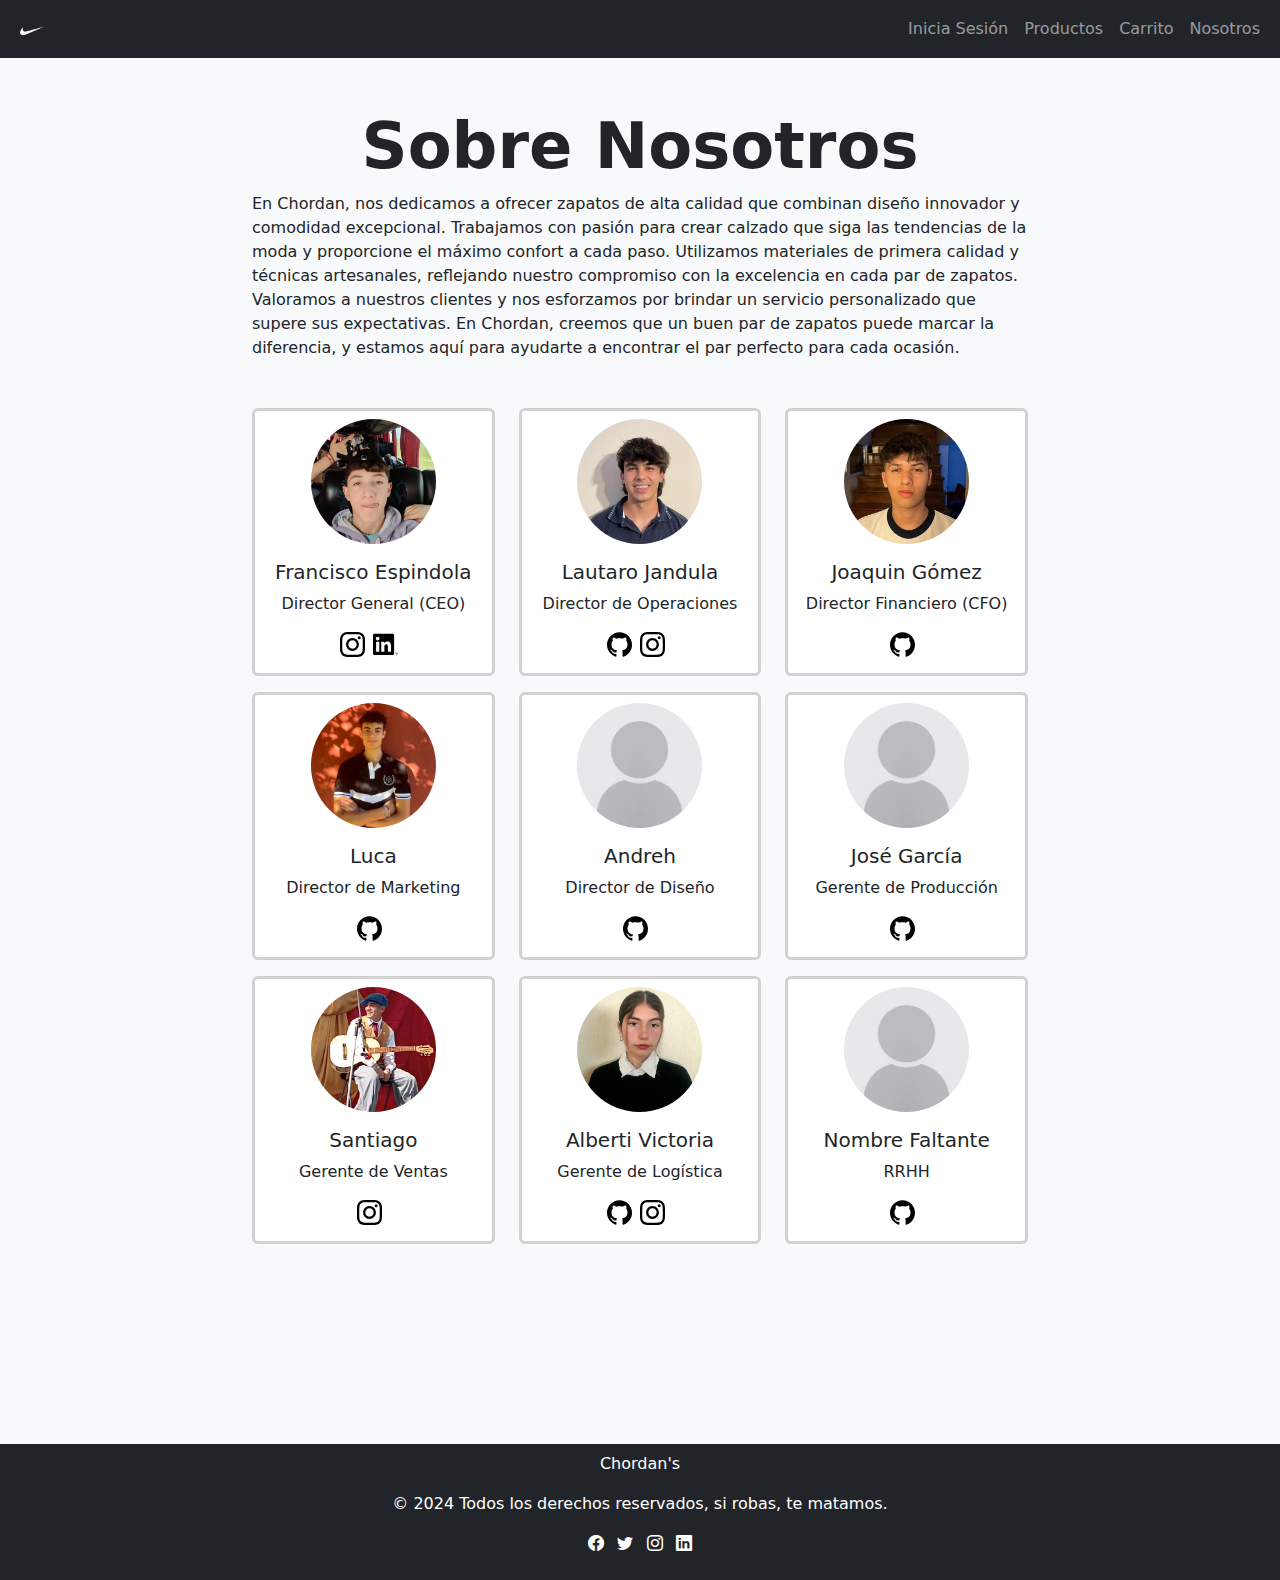
<file: sobre_nosotros/index.html>
<!DOCTYPE html>
<html lang="en">
  <head>
    <meta charset="UTF-8" />
    <meta name="viewport" content="width=device-width, initial-scale=1.0" />
    <title>Sobre Nosotros</title>
    <link
      href="https://cdn.jsdelivr.net/npm/bootstrap@5.3.3/dist/css/bootstrap.min.css"
      rel="stylesheet"
      integrity="sha384-QWTKZyjpPEjISv5WaRU9OFeRpok6YctnYmDr5pNlyT2bRjXh0JMhjY6hW+ALEwIH"
      crossorigin="anonymous"
    />
    <link href="https://cdn.jsdelivr.net/npm/bootstrap-icons@1.8.1/font/bootstrap-icons.css" rel="stylesheet">
    <link rel="stylesheet" href="index.css" />
    <script src="https://cdn.commoninja.com/sdk/latest/commonninja.js" defer></script>
  </head>
  <body>
    <nav class="navbar navbar-expand-lg navbar-dark bg-dark">
      <div class="container-fluid">
        <a class="navbar-brand" href="../index.html">
          <img src="../assets/logo.png" alt="Logo" height="30" />
        </a>
        <button
          class="navbar-toggler"
          type="button"
          data-bs-toggle="collapse"
          data-bs-target="#navbarNav"
          aria-controls="navbarNav"
          aria-expanded="false"
          aria-label="Toggle navigation"
        >
          <span class="navbar-toggler-icon"></span>
        </button>
        <div class="collapse navbar-collapse" id="navbarNav">
          <ul class="navbar-nav ms-auto">
            <li class="nav-item">
              <a class="nav-link" href="../login/login.html">Inicia Sesión</a>
            </li>
            <li class="nav-item">
              <a class="nav-link" href="../productos/productos.html">Productos</a>
            </li>
            <li class="nav-item">
              <a class="nav-link" href="../carrito/carrito.html">Carrito</a>
            </li>
            <li class="nav-item">
              <a class="nav-link" href="../sobre_nosotros/index.html">Nosotros</a>
            </li>
          </ul>
        </div>
      </div>
    </nav>
    <div style="height: 50px"></div>
    <div class="container text-center" style="max-width: 800px">
      <h2>Sobre Nosotros</h2>
      <p class="text-start">
        En Chordan, nos dedicamos a ofrecer zapatos de alta calidad que combinan
        diseño innovador y comodidad excepcional. Trabajamos con pasión para
        crear calzado que siga las tendencias de la moda y proporcione el máximo
        confort a cada paso. Utilizamos materiales de primera calidad y técnicas
        artesanales, reflejando nuestro compromiso con la excelencia en cada par
        de zapatos. Valoramos a nuestros clientes y nos esforzamos por brindar
        un servicio personalizado que supere sus expectativas. En Chordan,
        creemos que un buen par de zapatos puede marcar la diferencia, y estamos
        aquí para ayudarte a encontrar el par perfecto para cada ocasión.
      </p>
    </div>

    <div
      class="container text-center mt-5"
      id="equipo"
      style="max-width: 800px"
    >
      <div class="row row-gap-3" id="fila"></div>
    </div>
    <div style="height: 100px"></div>
    <div class="commonninja_component pid-c35d2fa2-1ee4-47e1-ac21-4f5db7458cf5"></div>
    <div style="height: 100px"></div>
    <footer class="bg-dark text-white py-2 text-center">
      <div>
        <p class="text-xs font-weight-bold">Chordan's</p>
        <p class="text-xxs">
          © 2024 Todos los derechos reservados, si robas, te matamos.
        </p>
        <!-- Iconos de redes sociales -->
        <ul class="list-inline mt-2">
          <li class="list-inline-item">
            <a href="#" class="text-white">
              <i class="bi bi-facebook"></i>
            </a>
          </li>
          <li class="list-inline-item">
            <a href="#" class="text-white">
              <i class="bi bi-twitter"></i>
            </a>
          </li>
          <li class="list-inline-item">
            <a href="#" class="text-white">
              <i class="bi bi-instagram"></i>
            </a>
          </li>
          <li class="list-inline-item">
            <a href="#" class="text-white">
              <i class="bi bi-linkedin"></i>
            </a>
          </li>
        </ul>
      </div>
    </footer>
    <script
      src="https://cdn.jsdelivr.net/npm/bootstrap@5.3.3/dist/js/bootstrap.bundle.min.js"
      integrity="sha384-YvpcrYf0tY3lHB60NNkmXc5s9fDVZLESaAA55NDzOxhy9GkcIdslK1eN7N6jIeHz"
      crossorigin="anonymous"
    ></script>
    <script src="./javascript/index.js"></script>
  </body>
</html>
</file>
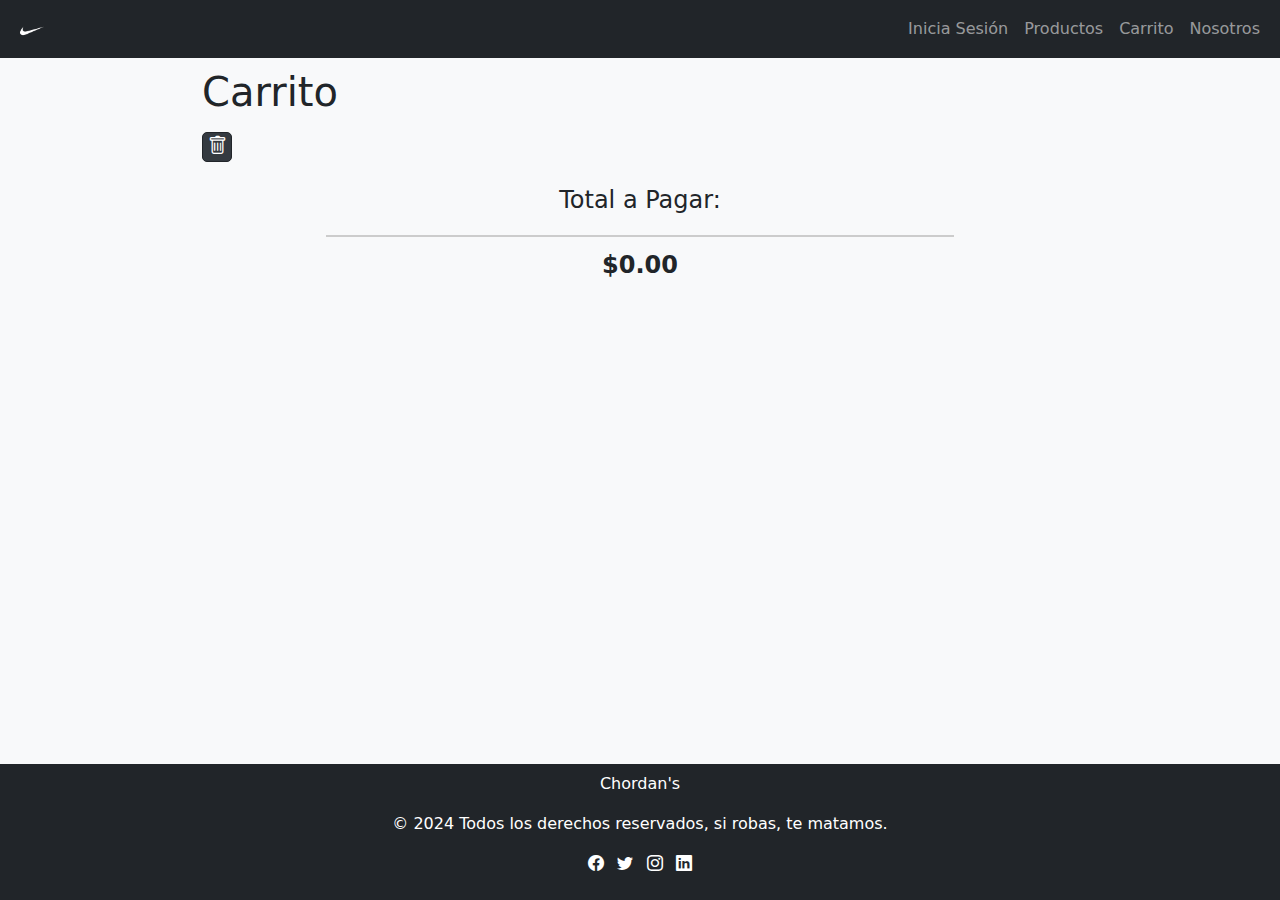
<file: carrito/carrito.html>
<!DOCTYPE html>
<html lang="en">

<head>
  <meta charset="UTF-8">
  <meta name="viewport" content="width=device-width, initial-scale=1.0">
  <title>Chordan's</title>
  <link href="https://cdn.jsdelivr.net/npm/bootstrap-icons@1.8.1/font/bootstrap-icons.css" rel="stylesheet">
  <link href="https://cdn.jsdelivr.net/npm/bootstrap@5.3.3/dist/css/bootstrap.min.css" rel="stylesheet">
  <link rel="stylesheet" href="https://cdnjs.cloudflare.com/ajax/libs/font-awesome/5.15.3/css/all.min.css">
  <link rel="stylesheet" href="../carrito/carrito.css">
</head>

<body>
  <nav class="navbar navbar-expand-lg navbar-dark bg-dark fixed-top">
    <div class="container-fluid">
      <a class="navbar-brand" href="../index.html">
        <img src="../assets/logo.png" alt="Logo" height="30" />
      </a>
      <button class="navbar-toggler" type="button" data-bs-toggle="collapse" data-bs-target="#navbarNav"
        aria-controls="navbarNav" aria-expanded="false" aria-label="Toggle navigation">
        <span class="navbar-toggler-icon"></span>
      </button>
      <div class="collapse navbar-collapse" id="navbarNav">
        <ul class="navbar-nav ms-auto">
          <li class="nav-item">
            <a class="nav-link" href="../login/login.html">Inicia Sesión</a>
          </li>
          <li class="nav-item">
            <a class="nav-link" href="../productos/productos.html">Productos</a>
          </li>
          <li class="nav-item">
            <a class="nav-link" href="../carrito/carrito.html">Carrito</a>
          </li>
          <li class="nav-item">
            <a class="nav-link" href="../sobre_nosotros/index.html">Nosotros</a>
          </li>
        </ul>
      </div>
    </div>
  </nav>
  <div class="container">
    <h1 class="mt-5 mb-3">Carrito</h1>
    <div id="lista-productos" class="row"></div>
    <button class="btn btn-outline-dark btn-sm btn-eliminar">
      <i class="bi bi-trash"></i>
    </button>
  </div>
  <!-- Área para mostrar el total a pagar -->
  <div class="row mt-4 justify-content-center">
    <div class="col-12 col-md-6 text-center">
      <h4>Total a Pagar:</h4>
      <p id="total-a-pagar" class="total-pagar">$0.00</p>
    </div>
  </div>
  </div>
  <footer class="bg-dark text-white py-2 text-center fixed-bottom">
    <div>
      <p class="text-xs font-weight-bold">Chordan's</p>
      <p class="text-xxs">
        © 2024 Todos los derechos reservados, si robas, te matamos.
      </p>
      <!-- Iconos de redes sociales -->
      <ul class="list-inline mt-2">
        <li class="list-inline-item">
          <a href="#" class="text-white">
            <i class="bi bi-facebook"></i>
          </a>
        </li>
        <li class="list-inline-item">
          <a href="#" class="text-white">
            <i class="bi bi-twitter"></i>
          </a>
        </li>
        <li class="list-inline-item">
          <a href="#" class="text-white">
            <i class="bi bi-instagram"></i>
          </a>
        </li>
        <li class="list-inline-item">
          <a href="#" class="text-white">
            <i class="bi bi-linkedin"></i>
          </a>
        </li>
      </ul>
    </div>
  </footer>
  <script src="../carrito/carrito.js"></script>
  <script src="https://cdn.jsdelivr.net/npm/bootstrap@5.3.3/dist/js/bootstrap.bundle.min.js"></script>
</body>

</html>
</file>
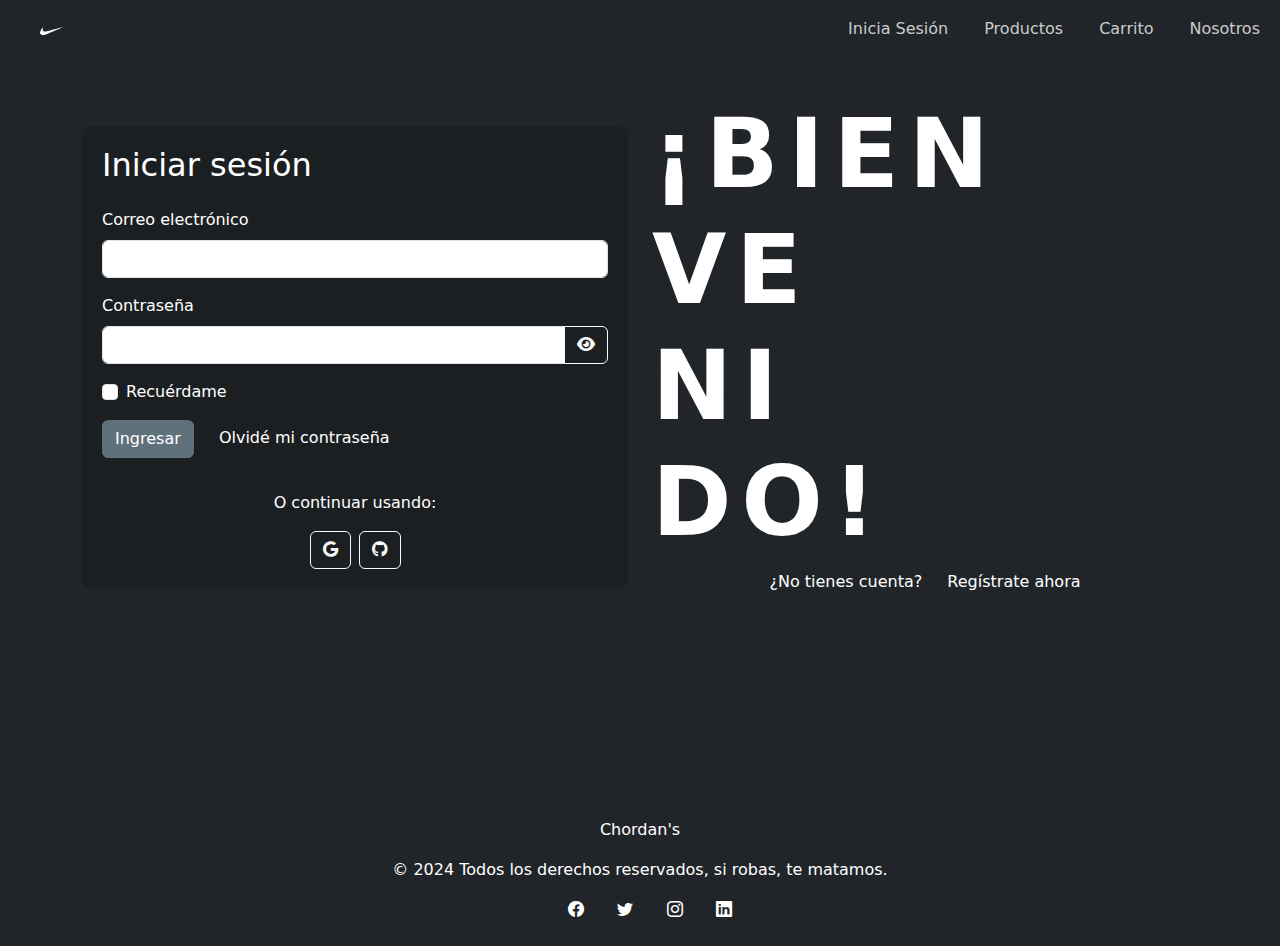
<file: login/login.html>
<!DOCTYPE html>
<html lang="es">
  <head>
    <meta charset="UTF-8" />
    <meta name="viewport" content="width=device-width, initial-scale=1.0" />
    <title>Inicio de Sesión</title>
    <link
      href="https://cdn.jsdelivr.net/npm/bootstrap@5.3.3/dist/css/bootstrap.min.css"
      rel="stylesheet"
      integrity="sha384-QWTKZyjpPEjISv5WaRU9OFeRpok6YctnYmDr5pNlyT2bRjXh0JMhjY6hW+ALEwIH"
      crossorigin="anonymous"
    />
    <link
      rel="stylesheet"
      href="https://cdnjs.cloudflare.com/ajax/libs/font-awesome/6.5.2/css/all.min.css"
      crossorigin="anonymous"
    />
    <link href="https://cdn.jsdelivr.net/npm/bootstrap-icons@1.8.1/font/bootstrap-icons.css" rel="stylesheet">
    <link rel="stylesheet" href="../login/login.css" />
  </head>
  <body class="bg-dark text-white">
    <nav class="navbar navbar-expand-lg navbar-dark bg-dark">
      <div class="container-fluid">
        <a class="navbar-brand" href="../index.html">
          <img src="../assets/logo.png" alt="Logo" height="30" />
        </a>
        <button
          class="navbar-toggler"
          type="button"
          data-bs-toggle="collapse"
          data-bs-target="#navbarNav"
          aria-controls="navbarNav"
          aria-expanded="false"
          aria-label="Toggle navigation"
        >
          <span class="navbar-toggler-icon"></span>
        </button>
        <div class="collapse navbar-collapse" id="navbarNav">
          <ul class="navbar-nav ms-auto">
            <li class="nav-item">
              <a class="nav-link" href="../login/login.html">Inicia Sesión</a>
            </li>
            <li class="nav-item">
              <a class="nav-link" href="../productos/productos.html">Productos</a>
            </li>
            <li class="nav-item">
              <a class="nav-link" href="../carrito/carrito.html">Carrito</a>
            </li>
            <li class="nav-item">
              <a class="nav-link" href="../sobre_nosotros/index.html">Nosotros</a>
            </li>
          </ul>
        </div>
      </div>
    </nav>
    <div class="container">
      <div class="row justify-content-end">
        <div class="col-md-6 mt-5" id="login-form">
          <form>
            <h2 class="mb-4">Iniciar sesión</h2>
            <div class="mb-3">
              <label for="inputEmail" class="form-label"
                >Correo electrónico</label
              >
              <input type="email" class="form-control" id="inputEmail" />
            </div>
            <div class="mb-3">
              <label for="inputPassword" class="form-label">Contraseña</label>
              <div class="input-group">
                <input type="password" class="form-control" id="inputPassword" "
                aria-describedby="togglePassword">
                <button
                  class="btn btn-outline-light"
                  type="button"
                  id="togglePassword"
                >
                  <i class="fas fa-eye"></i>
                </button>
              </div>
            </div>
            <div class="mb-3 form-check">
              <input type="checkbox" class="form-check-input" id="rememberMe" />
              <label class="form-check-label" for="rememberMe"
                >Recuérdame</label
              >
            </div>
            <button type="button" class="btn btn-custom">Ingresar</button>
            <a href="#" class="text-white">Olvidé mi contraseña</a>
            <hr class="text-muted" />
            <div class="text-center">
              <p>O continuar usando:</p>
              <div class="d-flex justify-content-center">
                <button type="button" class="btn btn-outline-light me-2">
                  <i class="fa-brands fa-google"></i>
                </button>
                <button type="button" class="btn btn-outline-light">
                  <i class="fa-brands fa-github"></i>
                </button>
              </div>
            </div>
          </form>
        </div>

        <div class="col-md-6 mt-5 text-center">
          <h1 class="display-1 fw-bold">¡BIEN</h1>
          <h1 class="display-1 fw-bold">VE</h1>
          <h1 class="display-1 fw-bold">NI</h1>
          <h1 class="display-1 fw-bold">DO!</h1>
          <p class="text-white mt-3">
            ¿No tienes cuenta?
            <a href="../register/register.html" class="text-decoration-none text-white"
              >Regístrate ahora</a
            >
          </p>
        </div>
      </div>
    </div>
    <div style="height: 200px"></div>
    <footer class="bg-dark text-white py-2 text-center">
      <div>
        <p class="text-xs font-weight-bold">Chordan's</p>
        <p class="text-xxs">
          © 2024 Todos los derechos reservados, si robas, te matamos.
        </p>
        <!-- Iconos de redes sociales -->
        <ul class="list-inline mt-2">
          <li class="list-inline-item">
            <a href="#" class="text-white">
              <i class="bi bi-facebook"></i>
            </a>
          </li>
          <li class="list-inline-item">
            <a href="#" class="text-white">
              <i class="bi bi-twitter"></i>
            </a>
          </li>
          <li class="list-inline-item">
            <a href="#" class="text-white">
              <i class="bi bi-instagram"></i>
            </a>
          </li>
          <li class="list-inline-item">
            <a href="#" class="text-white">
              <i class="bi bi-linkedin"></i>
            </a>
          </li>
        </ul>
      </div>
    </footer>
    
    <script
      src="https://cdn.jsdelivr.net/npm/bootstrap@5.3.3/dist/js/bootstrap.bundle.min.js"
      integrity="sha384-YvpcrYf0tY3lHB60NNkmXc5s9fDVZLESaAA55NDzOxhy9GkcIdslK1eN7N6jIeHz"
      crossorigin="anonymous"
    ></script>
    <script src="../login/login.js"></script>
  </body>
</html>
</file>
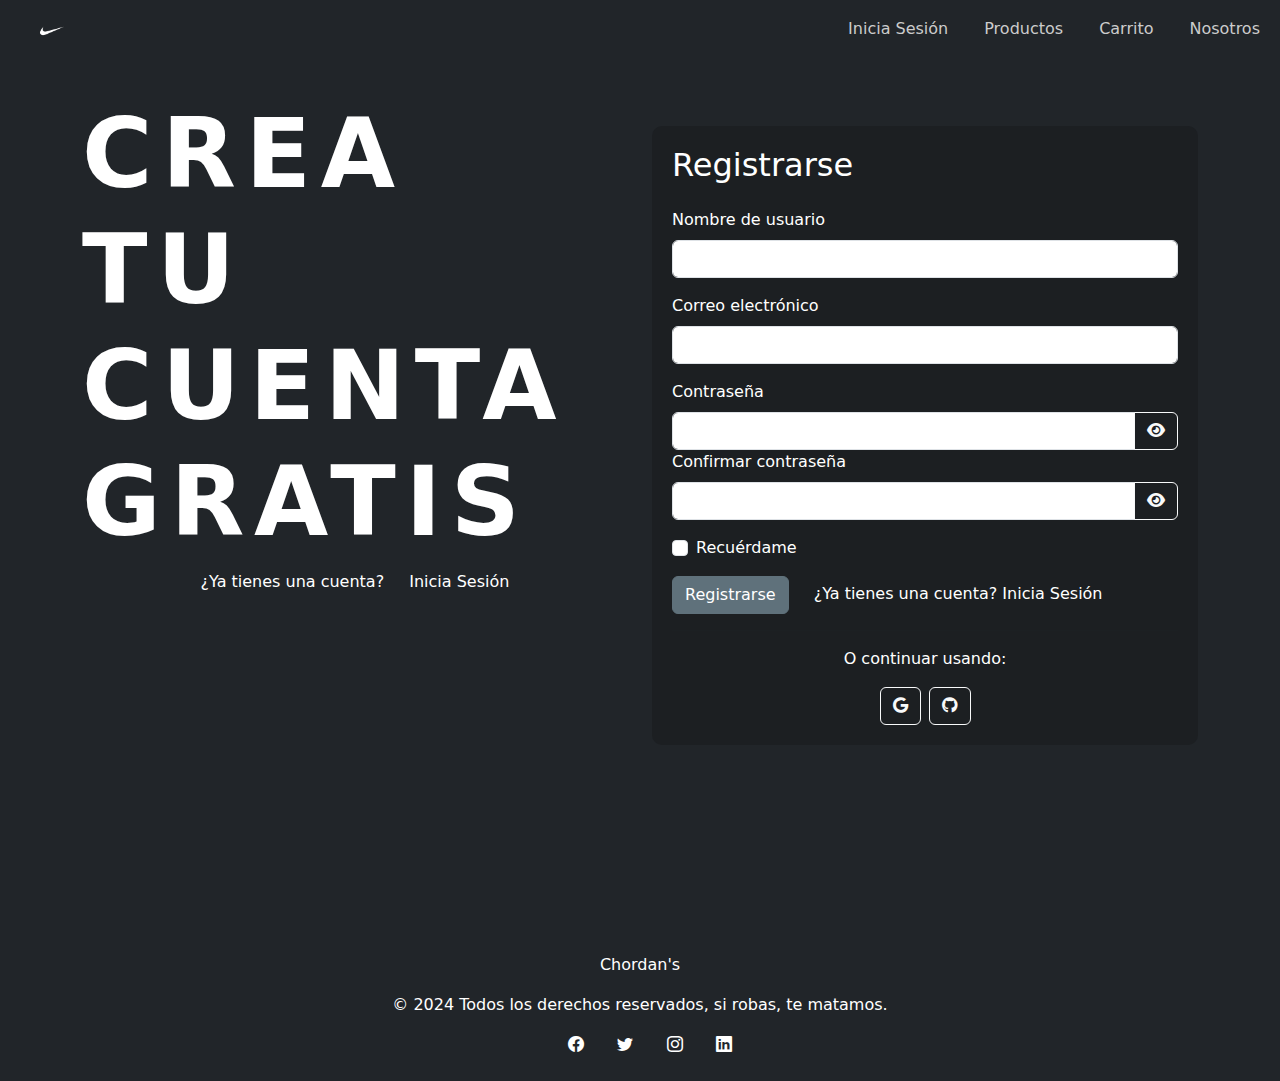
<file: register/register.html>
<!DOCTYPE html>
<html lang="es">
  <head>
    <meta charset="UTF-8" />
    <meta name="viewport" content="width=device-width, initial-scale=1.0" />
    <title>Chordan's</title>
    <link
      href="https://cdn.jsdelivr.net/npm/bootstrap@5.3.3/dist/css/bootstrap.min.css"
      rel="stylesheet"
      integrity="sha384-QWTKZyjpPEjISv5WaRU9OFeRpok6YctnYmDr5pNlyT2bRjXh0JMhjY6hW+ALEwIH"
      crossorigin="anonymous"
    />
    <link
      rel="stylesheet"
      href="https://cdnjs.cloudflare.com/ajax/libs/font-awesome/6.5.2/css/all.min.css"
      crossorigin="anonymous"
    />
    <link href="https://cdn.jsdelivr.net/npm/bootstrap-icons@1.8.1/font/bootstrap-icons.css" rel="stylesheet">
    <link rel="stylesheet" href="../login/login.css" />
  </head>
  <body class="bg-dark text-white">
    <nav class="navbar navbar-expand-lg navbar-dark bg-dark">
      <div class="container-fluid">
        <a class="navbar-brand" href="../index.html">
          <img src="../assets/logo.png" alt="Logo" height="30" />
        </a>
        <button
          class="navbar-toggler"
          type="button"
          data-bs-toggle="collapse"
          data-bs-target="#navbarNav"
          aria-controls="navbarNav"
          aria-expanded="false"
          aria-label="Toggle navigation"
        >
          <span class="navbar-toggler-icon"></span>
        </button>
        <div class="collapse navbar-collapse" id="navbarNav">
          <ul class="navbar-nav ms-auto">
            <li class="nav-item">
              <a class="nav-link" href="../login/login.html">Inicia Sesión</a>
            </li>
            <li class="nav-item">
              <a class="nav-link" href="../productos/productos.html">Productos</a>
            </li>
            <li class="nav-item">
              <a class="nav-link" href="../carrito/carrito.html">Carrito</a>
            </li>
            <li class="nav-item">
              <a class="nav-link" href="../sobre_nosotros/index.html">Nosotros</a>
            </li>
          </ul>
        </div>
      </div>
    </nav>
    <div class="container">
      <div class="row justify-content-end">
        <div class="col-md-6 mt-5 text-center">
          <h1 class="display-1 fw-bold">CREA</h1>
          <h1 class="display-1 fw-bold">TU</h1>
          <h1 class="display-1 fw-bold">CUENTA</h1>
          <h1 class="display-1 fw-bold">GRATIS</h1>
          <p class="text-white mt-3">
            ¿Ya tienes una cuenta?
            <a href="../login/login.html" class="text-decoration-none text-white"
              >Inicia Sesión</a
            >
          </p>
        </div>
        <div class="col-md-6 mt-5" id="login-form">
          <form>
            <h2 class="mb-4">Registrarse</h2>
            <div class="mb-3">
              <label for="inputUsername" class="form-label"
                >Nombre de usuario</label
              >
              <input type="text" class="form-control" id="inputUsername" />
            </div>
            <div class="mb-3">
              <label for="inputEmail" class="form-label"
                >Correo electrónico</label
              >
              <input type="email" class="form-control" id="inputEmail" />
            </div>
            <div class="mb-3">
              <label for="inputPassword" class="form-label">Contraseña</label>
              <div class="input-group">
                <input type="password" class="form-control" id="inputPassword" "
                aria-describedby="togglePassword">
                <button
                  class="btn btn-outline-light"
                  type="button"
                  id="togglePassword"
                >
                  <i class="fas fa-eye"></i>
                </button>
              </div>
              <div class="mb-3">
                <label for="inputConfirmPassword" class="form-label"
                  >Confirmar contraseña</label
                >
                <div class="input-group">
                  <input
                    type="password"
                    class="form-control"
                    id="inputConfirmPassword"
                  />
                  <button
                    class="btn btn-outline-light"
                    type="button"
                    id="toggleConfirmPassword"
                  >
                    <i class="fas fa-eye"></i>
                  </button>
                </div>
              </div>
            </div>
            <div class="mb-3 form-check">
              <input type="checkbox" class="form-check-input" id="rememberMe" />
              <label class="form-check-label" for="rememberMe"
                >Recuérdame</label
              >
            </div>
            <button type="button" id="registerButton" class="btn btn-custom">Registrarse</button>
            <a href="../login/login.html" class="text-white"
              >¿Ya tienes una cuenta? Inicia Sesión</a
            >
            <hr class="text-muted" />
            <div class="text-center">
              <p>O continuar usando:</p>
              <div class="d-flex justify-content-center">
                <button type="button" class="btn btn-outline-light me-2">
                  <i class="fa-brands fa-google"></i>
                </button>
                <button type="button" class="btn btn-outline-light">
                  <i class="fa-brands fa-github"></i>
                </button>
              </div>
            </div>
          </form>
        </div>
      </div>
    </div>
    <div style="height: 200px"></div>
    <footer class="bg-dark text-white py-2 text-center">
      <div>
        <p class="text-xs font-weight-bold">Chordan's</p>
        <p class="text-xxs">
          © 2024 Todos los derechos reservados, si robas, te matamos.
        </p>
        <!-- Iconos de redes sociales -->
        <ul class="list-inline mt-2">
          <li class="list-inline-item">
            <a href="#" class="text-white">
              <i class="bi bi-facebook"></i>
            </a>
          </li>
          <li class="list-inline-item">
            <a href="#" class="text-white">
              <i class="bi bi-twitter"></i>
            </a>
          </li>
          <li class="list-inline-item">
            <a href="#" class="text-white">
              <i class="bi bi-instagram"></i>
            </a>
          </li>
          <li class="list-inline-item">
            <a href="#" class="text-white">
              <i class="bi bi-linkedin"></i>
            </a>
          </li>
        </ul>
      </div>
    </footer>
    <script
      src="https://cdn.jsdelivr.net/npm/bootstrap@5.3.3/dist/js/bootstrap.bundle.min.js"
      integrity="sha384-YvpcrYf0tY3lHB60NNkmXc5s9fDVZLESaAA55NDzOxhy9GkcIdslK1eN7N6jIeHz"
      crossorigin="anonymous"
    ></script>
    <script src="../register/register.js"></script>
  </body>
</html>
</file>
<file: sobre_nosotros/index.css>
.container.text-center h2 {
  font-size: 4em;
  font-weight: bold;
}

.container.text-start p {
  font-size: 1.8em;
  max-width: 100%;
  margin: 0 auto;
}

body {
  background-color: #f8f9fa;
}

.review-card {
  margin-bottom: 20px;
}

.collage-item {
  padding: 5px;
  overflow: hidden;
  border-radius: 10px;
  box-shadow: 0 4px 8px rgba(0, 0, 0, 0.1);
}

.collage-item img,
.collage-item video {
  width: 100%;
  height: auto;
  object-fit: cover;
  border-radius: 10px;
  transition: transform 0.3s ease;
}

.collage-item img:hover,
.collage-item video:hover {
  transform: scale(1.05);
}
</file>
<file: carrito/carrito.css>
body {
  background-color: #f8f9fa;
  padding-top: 20px;
}

.container {
  max-width: 900px;
  margin: 0 auto;
}

.card {
  margin-bottom: 20px;
  border: 1px solid #dee2e6;
  border-radius: 10px;
  box-shadow: 0 0 10px rgba(0, 0, 0, 0.1);
}

.card-body {
  padding: 20px;
}

.btn-eliminar {
  width: 30px;
  height: 30px;
  padding: 0;
  border-radius: 5px;
  background-color: #343a40;
  color: white;
  display: flex;
  justify-content: center;
  align-items: center;
}

.btn-eliminar .bi {
  font-size: 1.2rem;
}

.btn-eliminar:hover {
  background-color: #6c757d;
  color: white;
}  

.total-pagar {
  font-size: 1.5rem;
  font-weight: bold;
  border-top: 2px solid #ccc;
  padding-top: 10px;
  margin-top: 20px;
}
</file>
<file: login/login.css>
#login-form form {
    background-color: #1c1f22;
    border-radius: 10px;
    padding: 20px;
    margin-top: 20px;
}

.btn-custom {
    background-color: #5f717b;
    border-color: #5f717b;
    color: #fff; 
}

.btn-custom:hover {
    background-color: #d7d2d2; 
    border-color: #d7d2d2;
}

a.btn-custom {
    color: #fff; 
}

a.btn-custom:hover {
    color: #ccc; 
    text-decoration: none; 
}

.display-1 {
    font-size: 6rem;
    line-height: 1;
    letter-spacing: 0.1em; 
    margin-bottom: 20px;
    text-align: left;
}

.text-white a {
    color: #ccc;
    margin-left: 20px; 
    text-decoration: none; 
}
</file>
